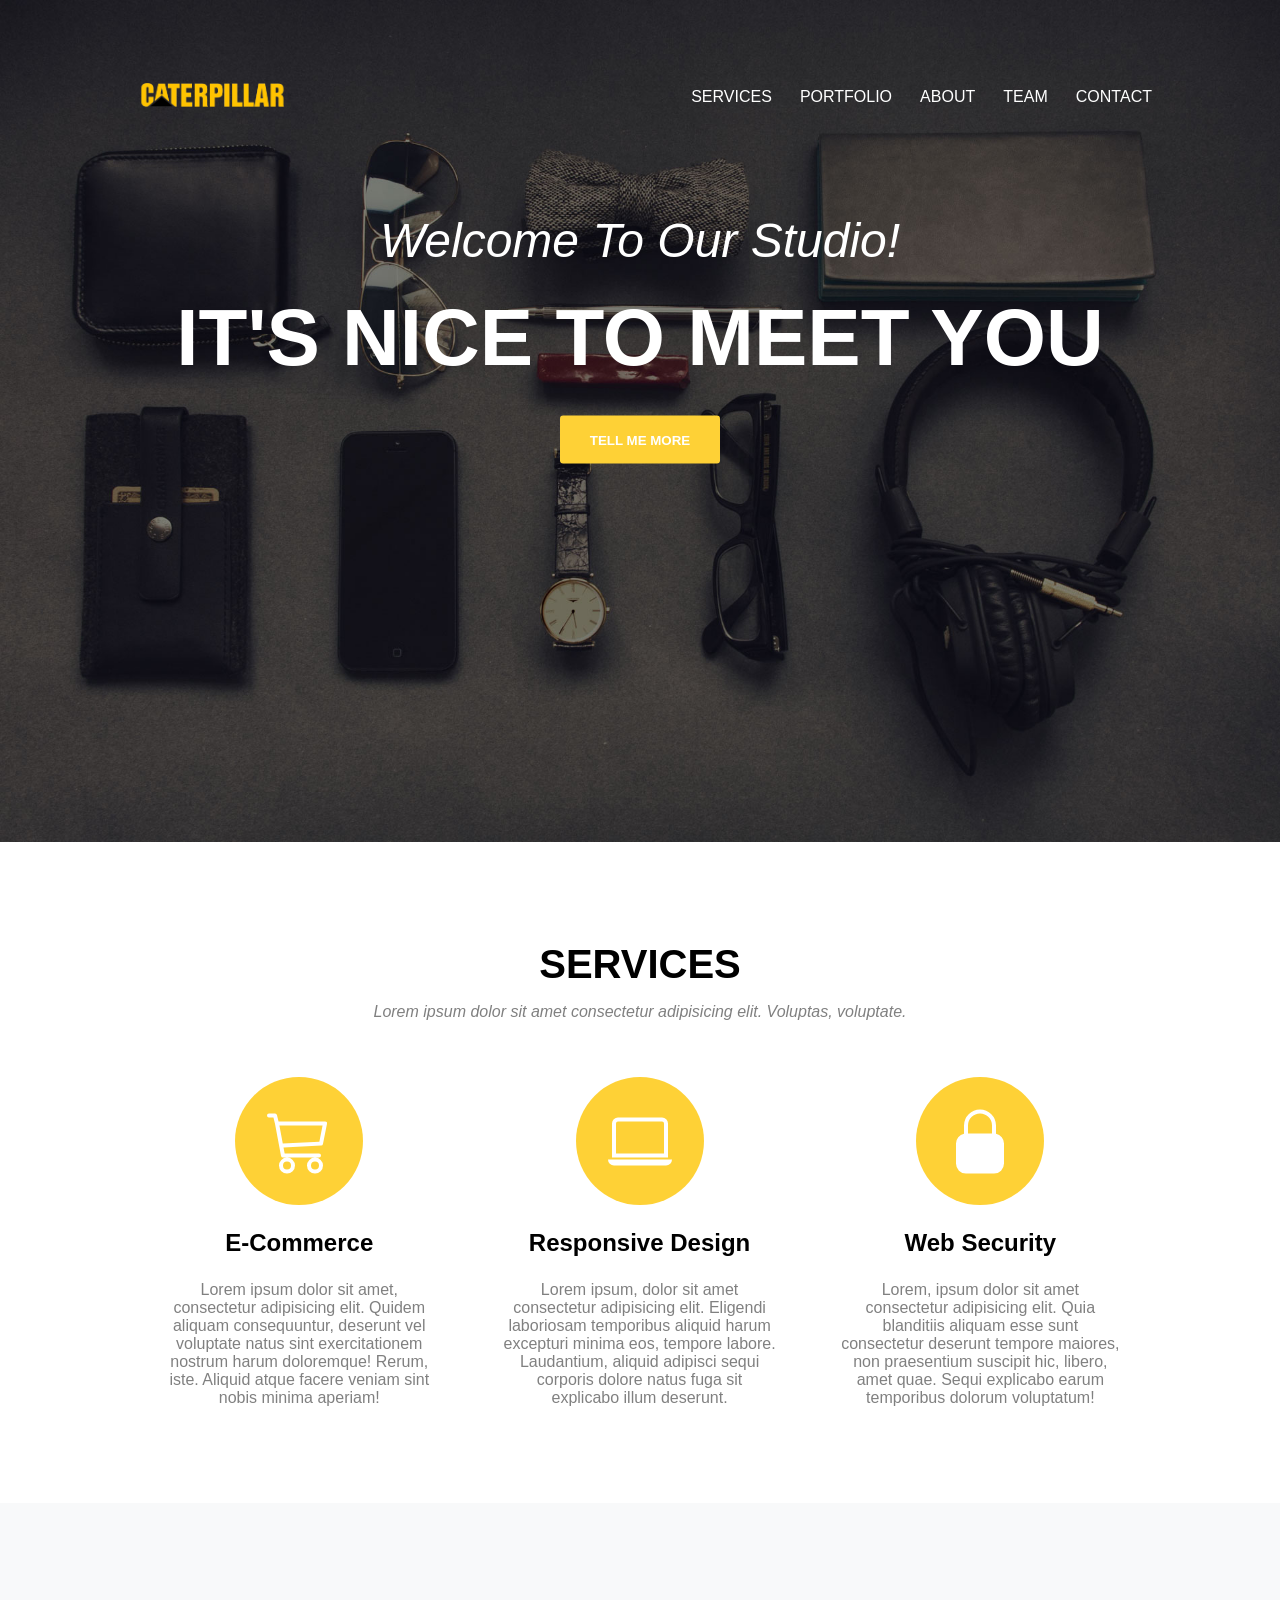
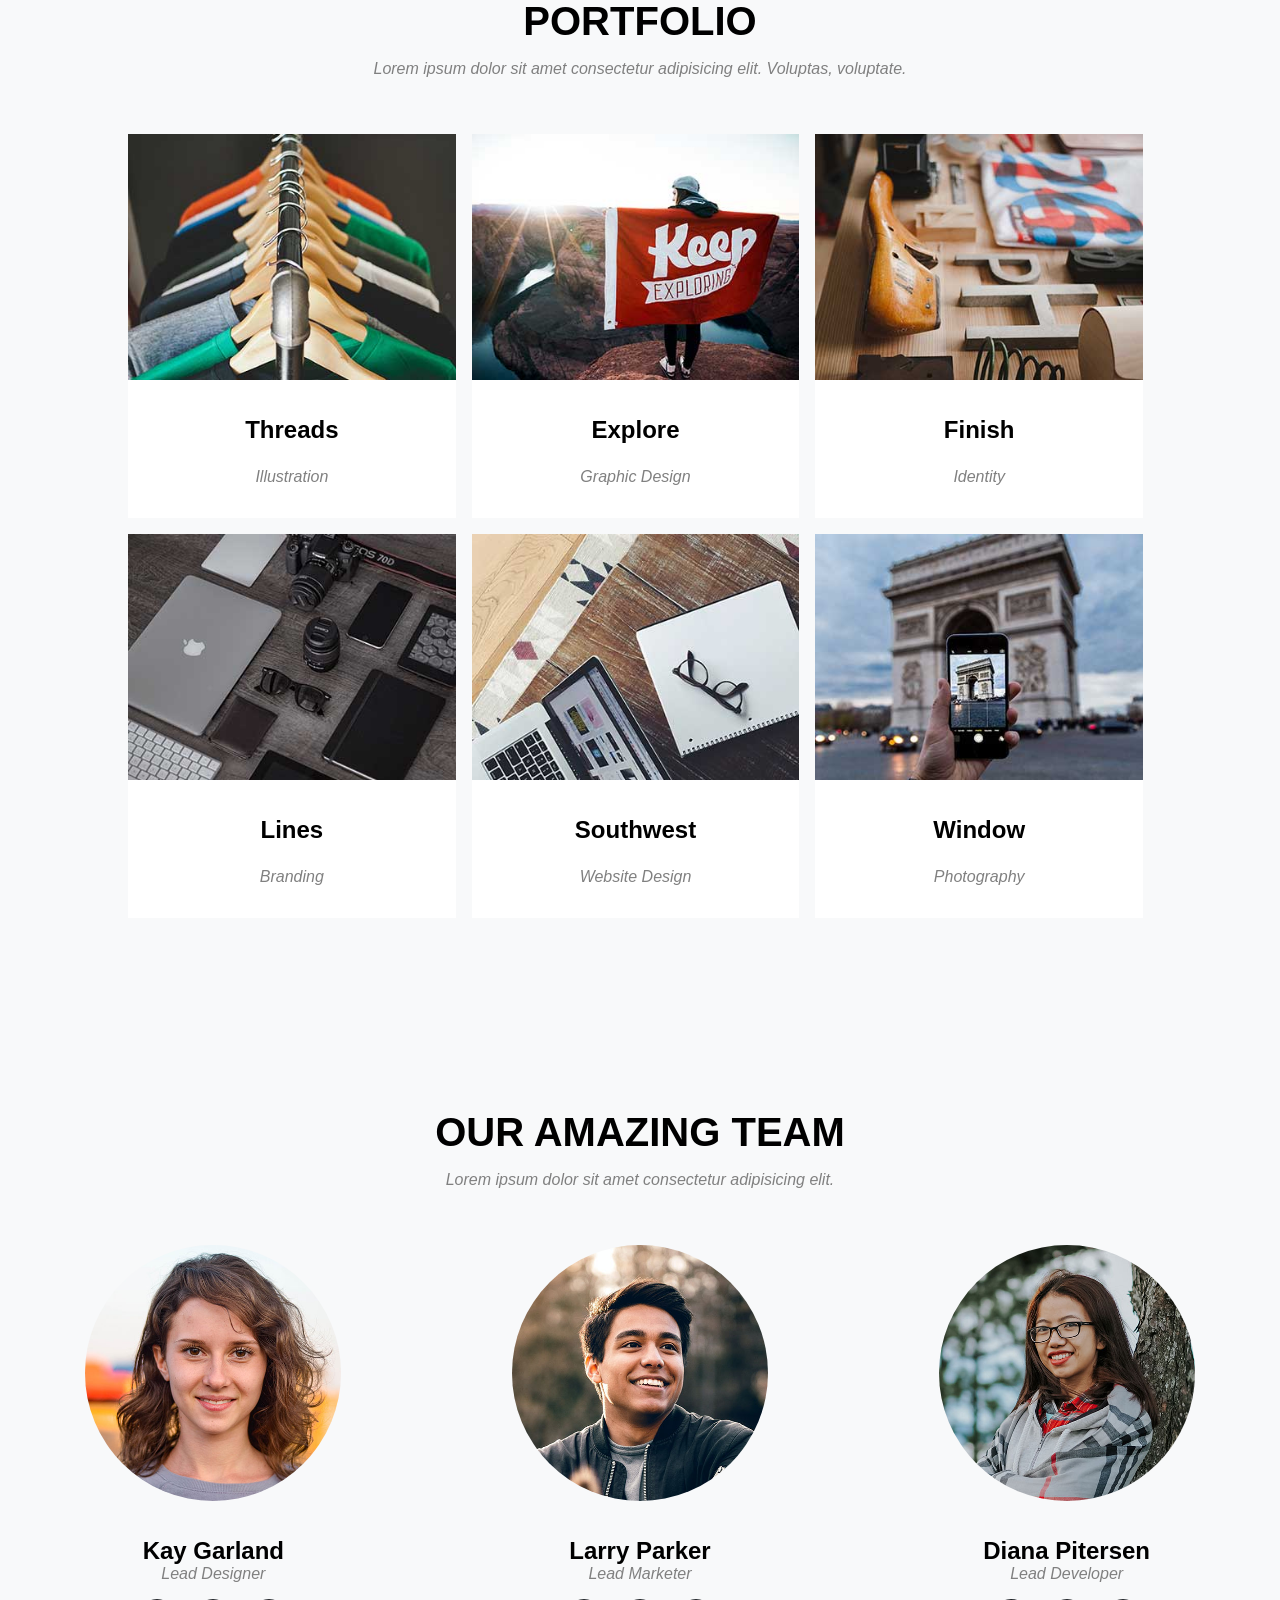
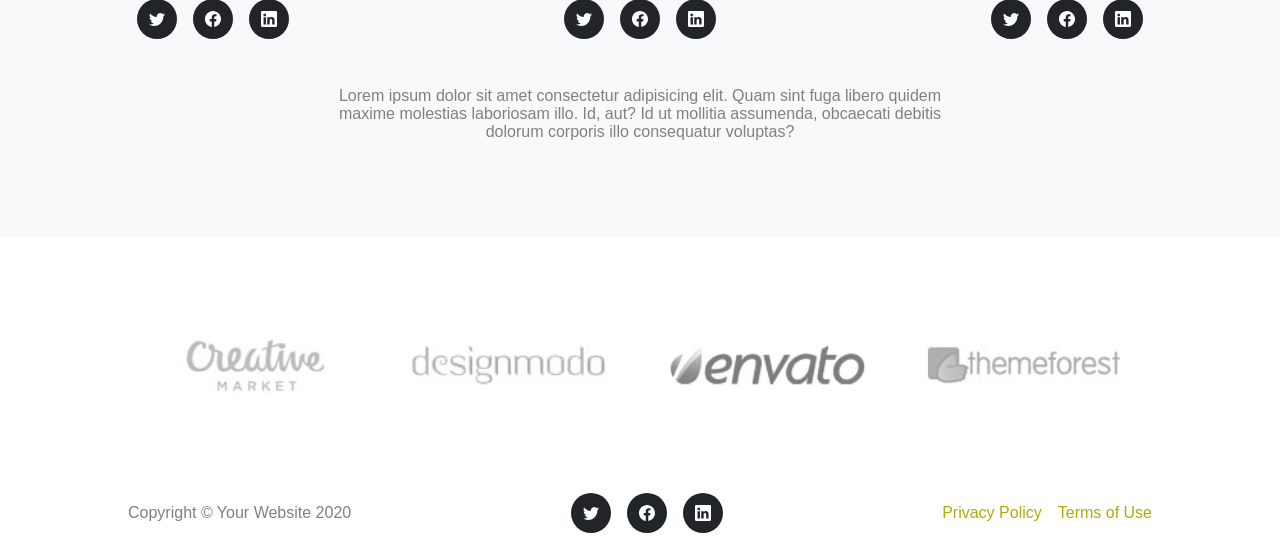
<file: index.html>
<!DOCTYPE html>
<html lang="en">

<head>
    <meta charset="UTF-8">
    <meta name="viewport" content="width=device-width, initial-scale=1.0">
    <title>Document</title>
    <link rel="stylesheet" href="style.css">
</head>

<body>

    <header>
        <div class="navbar">
            <nav>
                <div class="logo">
                    <img src="./resources/navbar-logo.png" alt="Logo">
                </div>
                <button class="menu-toggle">Menu ☰</button>
                <div class="nav-links" id="nav-links">
                    <a class="nav-link" href="#">SERVICES</a>
                    <a class="nav-link" href="#">PORTFOLIO</a>
                    <a class="nav-link" href="#">ABOUT</a>
                    <a class="nav-link" href="#">TEAM</a>
                    <a class="nav-link" href="#">CONTACT</a>
                </div>

            </nav>
        </div>
        <div class="header-image">
            <img src="./resources/header-bg.jpg" alt="Header Image">
            <div class="header-content">
                <div class="content">
                    <h2><i>Welcome To Our Studio!</i></h2>
                    <h1>IT'S NICE TO MEET YOU</h1>
                </div>
                <div class="header-btn">
                    <button>TELL ME MORE</button>
                </div>
            </div>
        </div>
    </header>
    <main>
        <div class="services">
            <div class="title">
                <h2>SERVICES</h2>
                <p><i>Lorem ipsum dolor sit amet consectetur adipisicing elit. Voluptas, voluptate.</i></p>
            </div>
            <div class="service-cards">
                <div class="card">
                    <div class="icon-bg">
                        <svg xmlns="http://www.w3.org/2000/svg" fill="currentColor" class="bi bi-cart3"
                            viewBox="0 0 16 16">
                            <path
                                d="M0 1.5A.5.5 0 0 1 .5 1H2a.5.5 0 0 1 .485.379L2.89 3H14.5a.5.5 0 0 1 .49.598l-1 5a.5.5 0 0 1-.465.401l-9.397.472L4.415 11H13a.5.5 0 0 1 0 1H4a.5.5 0 0 1-.491-.408L2.01 3.607 1.61 2H.5a.5.5 0 0 1-.5-.5M3.102 4l.84 4.479 9.144-.459L13.89 4zM5 12a2 2 0 1 0 0 4 2 2 0 0 0 0-4m7 0a2 2 0 1 0 0 4 2 2 0 0 0 0-4m-7 1a1 1 0 1 1 0 2 1 1 0 0 1 0-2m7 0a1 1 0 1 1 0 2 1 1 0 0 1 0-2" />
                        </svg>
                    </div>
                    <h3>E-Commerce</h3>
                    <p>Lorem ipsum dolor sit amet, consectetur adipisicing elit. Quidem aliquam consequuntur, deserunt
                        vel voluptate natus sint exercitationem nostrum harum doloremque! Rerum, iste. Aliquid atque
                        facere veniam sint nobis minima aperiam!</p>
                </div>
                <div class="card">
                    <div class="icon-bg">
                        <svg xmlns="http://www.w3.org/2000/svg" fill="currentColor" class="bi bi-laptop"
                            viewBox="0 0 16 16">
                            <path
                                d="M13.5 3a.5.5 0 0 1 .5.5V11H2V3.5a.5.5 0 0 1 .5-.5zm-11-1A1.5 1.5 0 0 0 1 3.5V12h14V3.5A1.5 1.5 0 0 0 13.5 2zM0 12.5h16a1.5 1.5 0 0 1-1.5 1.5h-13A1.5 1.5 0 0 1 0 12.5" />
                        </svg>
                    </div>
                    <h3>Responsive Design</h3>
                    <p>Lorem ipsum, dolor sit amet consectetur adipisicing elit. Eligendi laboriosam temporibus aliquid
                        harum excepturi minima eos, tempore labore. Laudantium, aliquid adipisci sequi corporis dolore
                        natus fuga sit explicabo illum deserunt.</p>
                </div>
                <div class="card">
                    <div class="icon-bg">
                        <svg xmlns="http://www.w3.org/2000/svg" fill="currentColor" class="bi bi-lock-fill"
                            viewBox="0 0 16 16">
                            <path fill-rule="evenodd"
                                d="M8 0a4 4 0 0 1 4 4v2.05a2.5 2.5 0 0 1 2 2.45v5a2.5 2.5 0 0 1-2.5 2.5h-7A2.5 2.5 0 0 1 2 13.5v-5a2.5 2.5 0 0 1 2-2.45V4a4 4 0 0 1 4-4m0 1a3 3 0 0 0-3 3v2h6V4a3 3 0 0 0-3-3" />
                        </svg>
                    </div>
                    <h3>Web Security</h3>
                    <p> Lorem, ipsum dolor sit amet consectetur adipisicing elit. Quia blanditiis aliquam esse sunt
                        consectetur deserunt tempore maiores, non praesentium suscipit hic, libero, amet quae. Sequi
                        explicabo earum temporibus dolorum voluptatum!</p>
                </div>
            </div>
        </div>
        <div class="porfolio">
            <div class="title">
                <h2>PORTFOLIO</h2>
                <p><i>Lorem ipsum dolor sit amet consectetur adipisicing elit. Voluptas, voluptate.</i></p>
            </div>
            <div class="portfolio-card">
                <div class="card">
                    <img class="img" src="./resources/portfolio/01-thumbnail.jpg" alt="Portfolio Image">
                    <div class="porfolio-content">
                        <h3>Threads</h3>
                        <p><i>Illustration</i></p>
                    </div>
                </div>
                <div class="card">
                    <img class="img" src="./resources/portfolio/02-thumbnail.jpg" alt="Portfolio Image">
                    <div class="porfolio-content">
                        <h3>Explore</h3>
                        <p><i>Graphic Design</i></p>
                    </div>
                </div>
                <div class="card">
                    <img class="img" src="./resources/portfolio/03-thumbnail.jpg" alt="Portfolio Image">
                    <div class="porfolio-content">
                        <h3>Finish</h3>
                        <p><i>Identity</i></p>
                    </div>
                </div>
                <div class="card">
                    <img class="img" src="./resources/portfolio/04-thumbnail.jpg" alt="Portfolio Image">
                    <div class="porfolio-content">
                        <h3>Lines</h3>
                        <p><i>Branding</i></p>
                    </div>
                </div>
                <div class="card">
                    <img class="img" src="./resources/portfolio/05-thumbnail.jpg" alt="Portfolio Image">
                    <div class="porfolio-content">
                        <h3>Southwest</h3>
                        <p><i>Website Design</i></p>
                    </div>
                </div>
                <div class="card">
                    <img class="img" src="./resources/portfolio/06-thumbnail.jpg" alt="Portfolio Image">
                    <div class="porfolio-content">
                        <h3>Window</h3>
                        <p><i>Photography</i></p>
                    </div>
                </div>

            </div>
        </div>
        <div class="team">
            <div class="title">
                <h2>OUR AMAZING TEAM</h2>
                <p><i>Lorem ipsum dolor sit amet consectetur adipisicing elit.</i></p>
            </div>
            <div class="team-card">
                <div class="card">
                    <img class="avatar" src="./resources/team/1.jpg" alt="Team Member Image">
                    <div class="team-content">
                        <h3>Kay Garland</h3>
                        <p><i>Lead Designer</i></p>
                    </div>
                    <div class="team-social">
                        <div class="icon-sc">

                            <svg xmlns="http://www.w3.org/2000/svg" width="16" height="16" fill="currentColor"
                                class="bi bi-twitter" viewBox="0 0 16 16">
                                <path
                                    d="M5.026 15c6.038 0 9.341-5.003 9.341-9.334q.002-.211-.006-.422A6.7 6.7 0 0 0 16 3.542a6.7 6.7 0 0 1-1.889.518 3.3 3.3 0 0 0 1.447-1.817 6.5 6.5 0 0 1-2.087.793A3.286 3.286 0 0 0 7.875 6.03a9.32 9.32 0 0 1-6.767-3.429 3.29 3.29 0 0 0 1.018 4.382A3.3 3.3 0 0 1 .64 6.575v.045a3.29 3.29 0 0 0 2.632 3.218 3.2 3.2 0 0 1-.865.115 3 3 0 0 1-.614-.057 3.28 3.28 0 0 0 3.067 2.277A6.6 6.6 0 0 1 .78 13.58a6 6 0 0 1-.78-.045A9.34 9.34 0 0 0 5.026 15" />
                            </svg>
                        </div>
                        <div class="icon-sc">
                            <svg xmlns="http://www.w3.org/2000/svg" fill="currentColor" class="bi bi-facebook"
                                viewBox="0 0 16 16">
                                <path
                                    d="M16 8.049c0-4.446-3.582-8.05-8-8.05C3.58 0-.002 3.603-.002 8.05c0 4.017 2.926 7.347 6.75 7.951v-5.625h-2.03V8.05H6.75V6.275c0-2.017 1.195-3.131 3.022-3.131.876 0 1.791.157 1.791.157v1.98h-1.009c-.993 0-1.303.621-1.303 1.258v1.51h2.218l-.354 2.326H9.25V16c3.824-.604 6.75-3.934 6.75-7.951" />
                            </svg>
                        </div>
                        <div class="icon-sc">
                            <svg xmlns="http://www.w3.org/2000/svg" width="16" height="16" fill="currentColor"
                                class="bi bi-linkedin" viewBox="0 0 16 16">
                                <path
                                    d="M0 1.146C0 .513.526 0 1.175 0h13.65C15.474 0 16 .513 16 1.146v13.708c0 .633-.526 1.146-1.175 1.146H1.175C.526 16 0 15.487 0 14.854zm4.943 12.248V6.169H2.542v7.225zm-1.2-8.212c.837 0 1.358-.554 1.358-1.248-.015-.709-.52-1.248-1.342-1.248S2.4 3.226 2.4 3.934c0 .694.521 1.248 1.327 1.248zm4.908 8.212V9.359c0-.216.016-.432.08-.586.173-.431.568-.878 1.232-.878.869 0 1.216.662 1.216 1.634v3.865h2.401V9.25c0-2.22-1.184-3.252-2.764-3.252-1.274 0-1.845.7-2.165 1.193v.025h-.016l.016-.025V6.169h-2.4c.03.678 0 7.225 0 7.225z" />
                            </svg>
                        </div>
                    </div>
                </div>
                <div class="card">
                    <img class="avatar" src="./resources/team/2.jpg" alt="Team Member Image">
                    <div class="team-content">
                        <h3>Larry Parker</h3>
                        <p><i>Lead Marketer</i></p>
                    </div>
                    <div class="team-social">
                        <div class="icon-sc">

                            <svg xmlns="http://www.w3.org/2000/svg" width="16" height="16" fill="currentColor"
                                class="bi bi-twitter" viewBox="0 0 16 16">
                                <path
                                    d="M5.026 15c6.038 0 9.341-5.003 9.341-9.334q.002-.211-.006-.422A6.7 6.7 0 0 0 16 3.542a6.7 6.7 0 0 1-1.889.518 3.3 3.3 0 0 0 1.447-1.817 6.5 6.5 0 0 1-2.087.793A3.286 3.286 0 0 0 7.875 6.03a9.32 9.32 0 0 1-6.767-3.429 3.29 3.29 0 0 0 1.018 4.382A3.3 3.3 0 0 1 .64 6.575v.045a3.29 3.29 0 0 0 2.632 3.218 3.2 3.2 0 0 1-.865.115 3 3 0 0 1-.614-.057 3.28 3.28 0 0 0 3.067 2.277A6.6 6.6 0 0 1 .78 13.58a6 6 0 0 1-.78-.045A9.34 9.34 0 0 0 5.026 15" />
                            </svg>
                        </div>
                        <div class="icon-sc">
                            <svg xmlns="http://www.w3.org/2000/svg" fill="currentColor" class="bi bi-facebook"
                                viewBox="0 0 16 16">
                                <path
                                    d="M16 8.049c0-4.446-3.582-8.05-8-8.05C3.58 0-.002 3.603-.002 8.05c0 4.017 2.926 7.347 6.75 7.951v-5.625h-2.03V8.05H6.75V6.275c0-2.017 1.195-3.131 3.022-3.131.876 0 1.791.157 1.791.157v1.98h-1.009c-.993 0-1.303.621-1.303 1.258v1.51h2.218l-.354 2.326H9.25V16c3.824-.604 6.75-3.934 6.75-7.951" />
                            </svg>
                        </div>
                        <div class="icon-sc">
                            <svg xmlns="http://www.w3.org/2000/svg" width="16" height="16" fill="currentColor"
                                class="bi bi-linkedin" viewBox="0 0 16 16">
                                <path
                                    d="M0 1.146C0 .513.526 0 1.175 0h13.65C15.474 0 16 .513 16 1.146v13.708c0 .633-.526 1.146-1.175 1.146H1.175C.526 16 0 15.487 0 14.854zm4.943 12.248V6.169H2.542v7.225zm-1.2-8.212c.837 0 1.358-.554 1.358-1.248-.015-.709-.52-1.248-1.342-1.248S2.4 3.226 2.4 3.934c0 .694.521 1.248 1.327 1.248zm4.908 8.212V9.359c0-.216.016-.432.08-.586.173-.431.568-.878 1.232-.878.869 0 1.216.662 1.216 1.634v3.865h2.401V9.25c0-2.22-1.184-3.252-2.764-3.252-1.274 0-1.845.7-2.165 1.193v.025h-.016l.016-.025V6.169h-2.4c.03.678 0 7.225 0 7.225z" />
                            </svg>
                        </div>
                    </div>
                </div>
                <div class="card">
                    <img class="avatar" src="./resources/team/3.jpg" alt="Team Member Image">
                    <div class="team-content">
                        <h3>Diana Pitersen</h3>
                        <p><i>Lead Developer</i></p>
                    </div>
                    <div class="team-social">
                        <div class="icon-sc">

                            <svg xmlns="http://www.w3.org/2000/svg" width="16" height="16" fill="currentColor"
                                class="bi bi-twitter" viewBox="0 0 16 16">
                                <path
                                    d="M5.026 15c6.038 0 9.341-5.003 9.341-9.334q.002-.211-.006-.422A6.7 6.7 0 0 0 16 3.542a6.7 6.7 0 0 1-1.889.518 3.3 3.3 0 0 0 1.447-1.817 6.5 6.5 0 0 1-2.087.793A3.286 3.286 0 0 0 7.875 6.03a9.32 9.32 0 0 1-6.767-3.429 3.29 3.29 0 0 0 1.018 4.382A3.3 3.3 0 0 1 .64 6.575v.045a3.29 3.29 0 0 0 2.632 3.218 3.2 3.2 0 0 1-.865.115 3 3 0 0 1-.614-.057 3.28 3.28 0 0 0 3.067 2.277A6.6 6.6 0 0 1 .78 13.58a6 6 0 0 1-.78-.045A9.34 9.34 0 0 0 5.026 15" />
                            </svg>
                        </div>
                        <div class="icon-sc">
                            <svg xmlns="http://www.w3.org/2000/svg" fill="currentColor" class="bi bi-facebook"
                                viewBox="0 0 16 16">
                                <path
                                    d="M16 8.049c0-4.446-3.582-8.05-8-8.05C3.58 0-.002 3.603-.002 8.05c0 4.017 2.926 7.347 6.75 7.951v-5.625h-2.03V8.05H6.75V6.275c0-2.017 1.195-3.131 3.022-3.131.876 0 1.791.157 1.791.157v1.98h-1.009c-.993 0-1.303.621-1.303 1.258v1.51h2.218l-.354 2.326H9.25V16c3.824-.604 6.75-3.934 6.75-7.951" />
                            </svg>
                        </div>
                        <div class="icon-sc">
                            <svg xmlns="http://www.w3.org/2000/svg" width="16" height="16" fill="currentColor"
                                class="bi bi-linkedin" viewBox="0 0 16 16">
                                <path
                                    d="M0 1.146C0 .513.526 0 1.175 0h13.65C15.474 0 16 .513 16 1.146v13.708c0 .633-.526 1.146-1.175 1.146H1.175C.526 16 0 15.487 0 14.854zm4.943 12.248V6.169H2.542v7.225zm-1.2-8.212c.837 0 1.358-.554 1.358-1.248-.015-.709-.52-1.248-1.342-1.248S2.4 3.226 2.4 3.934c0 .694.521 1.248 1.327 1.248zm4.908 8.212V9.359c0-.216.016-.432.08-.586.173-.431.568-.878 1.232-.878.869 0 1.216.662 1.216 1.634v3.865h2.401V9.25c0-2.22-1.184-3.252-2.764-3.252-1.274 0-1.845.7-2.165 1.193v.025h-.016l.016-.025V6.169h-2.4c.03.678 0 7.225 0 7.225z" />
                            </svg>
                        </div>
                    </div>
                </div>
            </div>
            <div class="team-description">
                <p>Lorem ipsum dolor sit amet consectetur adipisicing elit. Quam sint fuga libero quidem maxime
                    molestias laboriosam illo. Id, aut? Id ut mollitia assumenda, obcaecati debitis dolorum corporis
                    illo consequatur voluptas?</p>
            </div>
        </div>
        </div>
    </main>
    <footer>
        <div class="logos">
            <img class="logo" src="./resources/logos/creative-market.jpg" alt="Footer Logo">
            <img class="logo" src="./resources/logos/designmodo.jpg" alt="Footer Logo">
            <img class="logo" src="./resources/logos/envato.jpg" alt="Footer Logo">
            <img class="logo" src="./resources/logos/themeforest.jpg" alt="Footer Logo">
        </div>
        <div class="policy">
            <p>Copyright &copy; Your Website 2020</p>
            <div class="team-social">
                <div class="icon-sc">

                    <svg xmlns="http://www.w3.org/2000/svg" width="16" height="16" fill="currentColor"
                        class="bi bi-twitter" viewBox="0 0 16 16">
                        <path
                            d="M5.026 15c6.038 0 9.341-5.003 9.341-9.334q.002-.211-.006-.422A6.7 6.7 0 0 0 16 3.542a6.7 6.7 0 0 1-1.889.518 3.3 3.3 0 0 0 1.447-1.817 6.5 6.5 0 0 1-2.087.793A3.286 3.286 0 0 0 7.875 6.03a9.32 9.32 0 0 1-6.767-3.429 3.29 3.29 0 0 0 1.018 4.382A3.3 3.3 0 0 1 .64 6.575v.045a3.29 3.29 0 0 0 2.632 3.218 3.2 3.2 0 0 1-.865.115 3 3 0 0 1-.614-.057 3.28 3.28 0 0 0 3.067 2.277A6.6 6.6 0 0 1 .78 13.58a6 6 0 0 1-.78-.045A9.34 9.34 0 0 0 5.026 15" />
                    </svg>
                </div>
                <div class="icon-sc">
                    <svg xmlns="http://www.w3.org/2000/svg" fill="currentColor" class="bi bi-facebook"
                        viewBox="0 0 16 16">
                        <path
                            d="M16 8.049c0-4.446-3.582-8.05-8-8.05C3.58 0-.002 3.603-.002 8.05c0 4.017 2.926 7.347 6.75 7.951v-5.625h-2.03V8.05H6.75V6.275c0-2.017 1.195-3.131 3.022-3.131.876 0 1.791.157 1.791.157v1.98h-1.009c-.993 0-1.303.621-1.303 1.258v1.51h2.218l-.354 2.326H9.25V16c3.824-.604 6.75-3.934 6.75-7.951" />
                    </svg>
                </div>
                <div class="icon-sc">
                    <svg xmlns="http://www.w3.org/2000/svg" width="16" height="16" fill="currentColor"
                        class="bi bi-linkedin" viewBox="0 0 16 16">
                        <path
                            d="M0 1.146C0 .513.526 0 1.175 0h13.65C15.474 0 16 .513 16 1.146v13.708c0 .633-.526 1.146-1.175 1.146H1.175C.526 16 0 15.487 0 14.854zm4.943 12.248V6.169H2.542v7.225zm-1.2-8.212c.837 0 1.358-.554 1.358-1.248-.015-.709-.52-1.248-1.342-1.248S2.4 3.226 2.4 3.934c0 .694.521 1.248 1.327 1.248zm4.908 8.212V9.359c0-.216.016-.432.08-.586.173-.431.568-.878 1.232-.878.869 0 1.216.662 1.216 1.634v3.865h2.401V9.25c0-2.22-1.184-3.252-2.764-3.252-1.274 0-1.845.7-2.165 1.193v.025h-.016l.016-.025V6.169h-2.4c.03.678 0 7.225 0 7.225z" />
                    </svg>
                </div>
            </div>
            <div class="link">
                <a href="#">Privacy Policy</a>
                <a href="#">Terms of Use</a>
            </div>
        </div>
    </footer>

    <script src="script.js"></script>

</body>

</html>
</file>
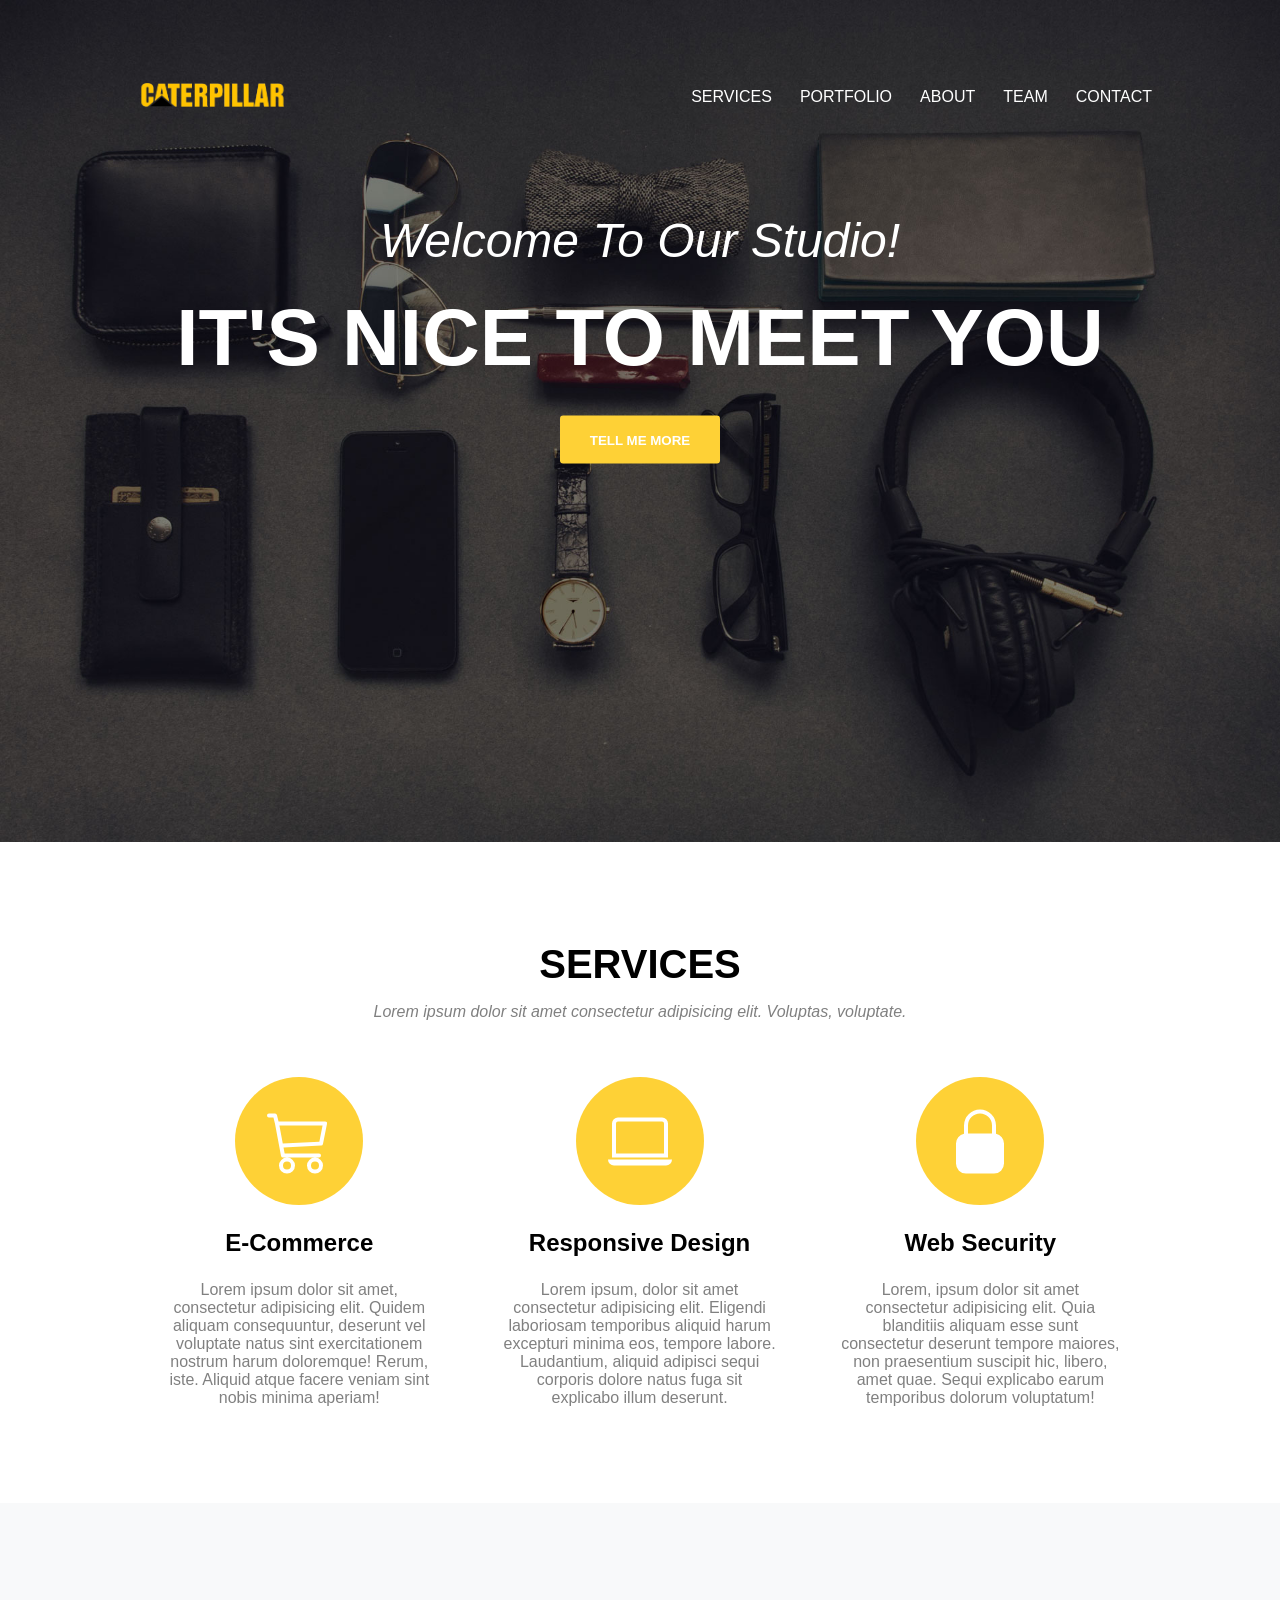
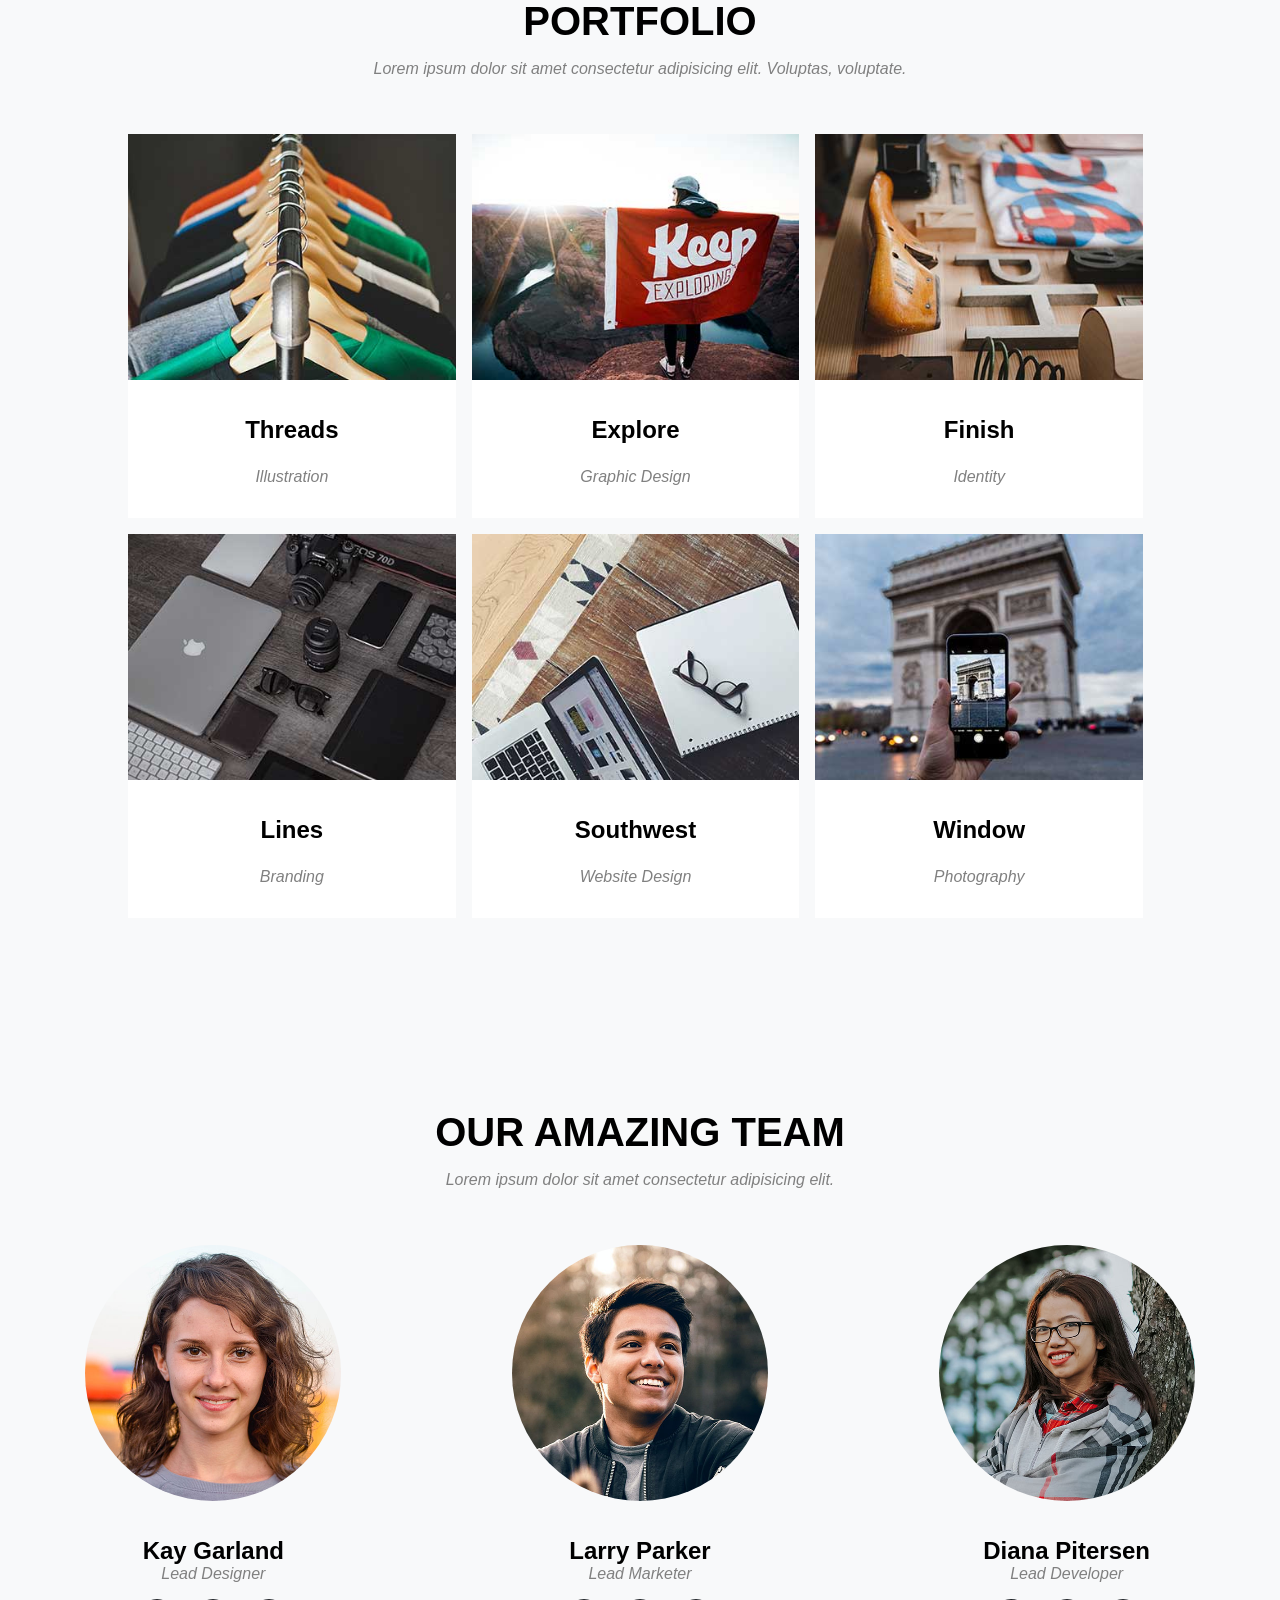
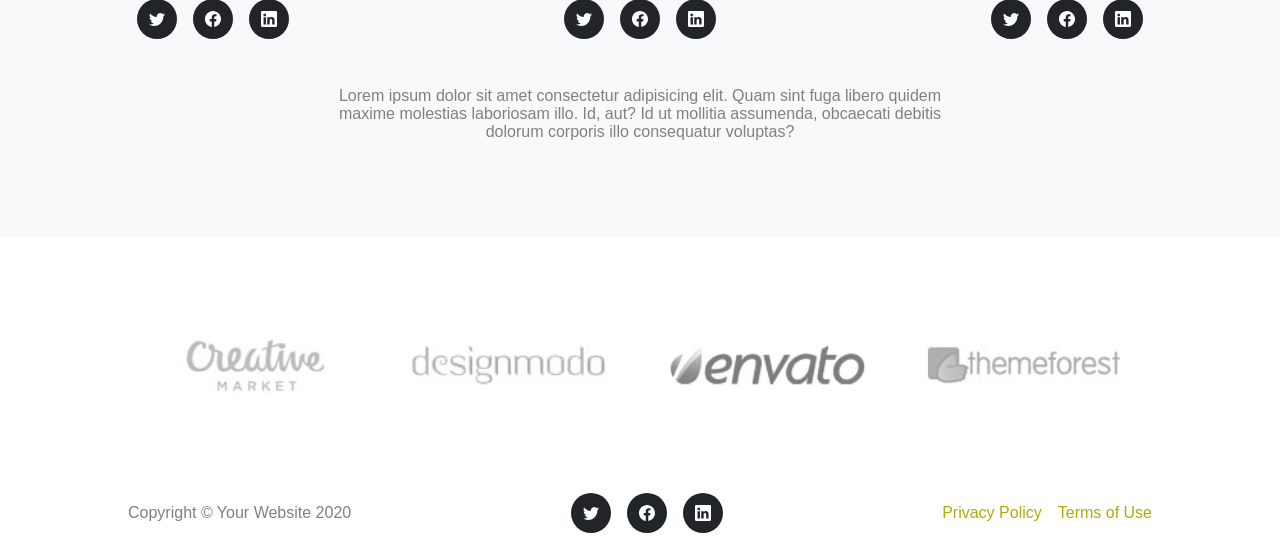
<file: code/index.html>
<!DOCTYPE html>
<html lang="en">

<head>
    <meta charset="UTF-8">
    <meta name="viewport" content="width=device-width, initial-scale=1.0">
    <title>Document</title>
    <link rel="stylesheet" href="style.css">
</head>

<body>

    <header>
        <div class="navbar">
            <nav>
                <div class="logo">
                    <img src="../resources/navbar-logo.png" alt="Logo">
                </div>
                <button class="menu-toggle">Menu ☰</button>
                <div class="nav-links" id="nav-links">
                    <a class="nav-link" href="#">SERVICES</a>
                    <a class="nav-link" href="#">PORTFOLIO</a>
                    <a class="nav-link" href="#">ABOUT</a>
                    <a class="nav-link" href="#">TEAM</a>
                    <a class="nav-link" href="#">CONTACT</a>
                </div>

            </nav>
        </div>
        <div class="header-image">
            <img src="../resources/header-bg.jpg" alt="Header Image">
            <div class="header-content">
                <div class="content">
                    <h2><i>Welcome To Our Studio!</i></h2>
                    <h1>IT'S NICE TO MEET YOU</h1>
                </div>
                <div class="header-btn">
                    <button>TELL ME MORE</button>
                </div>
            </div>
        </div>
    </header>
    <main>
        <div class="services">
            <div class="title">
                <h2>SERVICES</h2>
                <p><i>Lorem ipsum dolor sit amet consectetur adipisicing elit. Voluptas, voluptate.</i></p>
            </div>
            <div class="service-cards">
                <div class="card">
                    <div class="icon-bg">
                        <svg xmlns="http://www.w3.org/2000/svg" fill="currentColor" class="bi bi-cart3"
                            viewBox="0 0 16 16">
                            <path
                                d="M0 1.5A.5.5 0 0 1 .5 1H2a.5.5 0 0 1 .485.379L2.89 3H14.5a.5.5 0 0 1 .49.598l-1 5a.5.5 0 0 1-.465.401l-9.397.472L4.415 11H13a.5.5 0 0 1 0 1H4a.5.5 0 0 1-.491-.408L2.01 3.607 1.61 2H.5a.5.5 0 0 1-.5-.5M3.102 4l.84 4.479 9.144-.459L13.89 4zM5 12a2 2 0 1 0 0 4 2 2 0 0 0 0-4m7 0a2 2 0 1 0 0 4 2 2 0 0 0 0-4m-7 1a1 1 0 1 1 0 2 1 1 0 0 1 0-2m7 0a1 1 0 1 1 0 2 1 1 0 0 1 0-2" />
                        </svg>
                    </div>
                    <h3>E-Commerce</h3>
                    <p>Lorem ipsum dolor sit amet, consectetur adipisicing elit. Quidem aliquam consequuntur, deserunt
                        vel voluptate natus sint exercitationem nostrum harum doloremque! Rerum, iste. Aliquid atque
                        facere veniam sint nobis minima aperiam!</p>
                </div>
                <div class="card">
                    <div class="icon-bg">
                        <svg xmlns="http://www.w3.org/2000/svg" fill="currentColor" class="bi bi-laptop"
                            viewBox="0 0 16 16">
                            <path
                                d="M13.5 3a.5.5 0 0 1 .5.5V11H2V3.5a.5.5 0 0 1 .5-.5zm-11-1A1.5 1.5 0 0 0 1 3.5V12h14V3.5A1.5 1.5 0 0 0 13.5 2zM0 12.5h16a1.5 1.5 0 0 1-1.5 1.5h-13A1.5 1.5 0 0 1 0 12.5" />
                        </svg>
                    </div>
                    <h3>Responsive Design</h3>
                    <p>Lorem ipsum, dolor sit amet consectetur adipisicing elit. Eligendi laboriosam temporibus aliquid
                        harum excepturi minima eos, tempore labore. Laudantium, aliquid adipisci sequi corporis dolore
                        natus fuga sit explicabo illum deserunt.</p>
                </div>
                <div class="card">
                    <div class="icon-bg">
                        <svg xmlns="http://www.w3.org/2000/svg" fill="currentColor" class="bi bi-lock-fill"
                            viewBox="0 0 16 16">
                            <path fill-rule="evenodd"
                                d="M8 0a4 4 0 0 1 4 4v2.05a2.5 2.5 0 0 1 2 2.45v5a2.5 2.5 0 0 1-2.5 2.5h-7A2.5 2.5 0 0 1 2 13.5v-5a2.5 2.5 0 0 1 2-2.45V4a4 4 0 0 1 4-4m0 1a3 3 0 0 0-3 3v2h6V4a3 3 0 0 0-3-3" />
                        </svg>
                    </div>
                    <h3>Web Security</h3>
                    <p> Lorem, ipsum dolor sit amet consectetur adipisicing elit. Quia blanditiis aliquam esse sunt
                        consectetur deserunt tempore maiores, non praesentium suscipit hic, libero, amet quae. Sequi
                        explicabo earum temporibus dolorum voluptatum!</p>
                </div>
            </div>
        </div>
        <div class="porfolio">
            <div class="title">
                <h2>PORTFOLIO</h2>
                <p><i>Lorem ipsum dolor sit amet consectetur adipisicing elit. Voluptas, voluptate.</i></p>
            </div>
            <div class="portfolio-card">
                <div class="card">
                    <img class="img" src="../resources/portfolio/01-thumbnail.jpg" alt="Portfolio Image">
                    <div class="porfolio-content">
                        <h3>Threads</h3>
                        <p><i>Illustration</i></p>
                    </div>
                </div>
                <div class="card">
                    <img class="img" src="../resources/portfolio/02-thumbnail.jpg" alt="Portfolio Image">
                    <div class="porfolio-content">
                        <h3>Explore</h3>
                        <p><i>Graphic Design</i></p>
                    </div>
                </div>
                <div class="card">
                    <img class="img" src="../resources/portfolio/03-thumbnail.jpg" alt="Portfolio Image">
                    <div class="porfolio-content">
                        <h3>Finish</h3>
                        <p><i>Identity</i></p>
                    </div>
                </div>
                <div class="card">
                    <img class="img" src="../resources/portfolio/04-thumbnail.jpg" alt="Portfolio Image">
                    <div class="porfolio-content">
                        <h3>Lines</h3>
                        <p><i>Branding</i></p>
                    </div>
                </div>
                <div class="card">
                    <img class="img" src="../resources/portfolio/05-thumbnail.jpg" alt="Portfolio Image">
                    <div class="porfolio-content">
                        <h3>Southwest</h3>
                        <p><i>Website Design</i></p>
                    </div>
                </div>
                <div class="card">
                    <img class="img" src="../resources/portfolio/06-thumbnail.jpg" alt="Portfolio Image">
                    <div class="porfolio-content">
                        <h3>Window</h3>
                        <p><i>Photography</i></p>
                    </div>
                </div>

            </div>
        </div>
        <div class="team">
            <div class="title">
                <h2>OUR AMAZING TEAM</h2>
                <p><i>Lorem ipsum dolor sit amet consectetur adipisicing elit.</i></p>
            </div>
            <div class="team-card">
                <div class="card">
                    <img class="avatar" src="../resources/team/1.jpg" alt="Team Member Image">
                    <div class="team-content">
                        <h3>Kay Garland</h3>
                        <p><i>Lead Designer</i></p>
                    </div>
                    <div class="team-social">
                        <div class="icon-sc">

                            <svg xmlns="http://www.w3.org/2000/svg" width="16" height="16" fill="currentColor"
                                class="bi bi-twitter" viewBox="0 0 16 16">
                                <path
                                    d="M5.026 15c6.038 0 9.341-5.003 9.341-9.334q.002-.211-.006-.422A6.7 6.7 0 0 0 16 3.542a6.7 6.7 0 0 1-1.889.518 3.3 3.3 0 0 0 1.447-1.817 6.5 6.5 0 0 1-2.087.793A3.286 3.286 0 0 0 7.875 6.03a9.32 9.32 0 0 1-6.767-3.429 3.29 3.29 0 0 0 1.018 4.382A3.3 3.3 0 0 1 .64 6.575v.045a3.29 3.29 0 0 0 2.632 3.218 3.2 3.2 0 0 1-.865.115 3 3 0 0 1-.614-.057 3.28 3.28 0 0 0 3.067 2.277A6.6 6.6 0 0 1 .78 13.58a6 6 0 0 1-.78-.045A9.34 9.34 0 0 0 5.026 15" />
                            </svg>
                        </div>
                        <div class="icon-sc">
                            <svg xmlns="http://www.w3.org/2000/svg" fill="currentColor" class="bi bi-facebook"
                                viewBox="0 0 16 16">
                                <path
                                    d="M16 8.049c0-4.446-3.582-8.05-8-8.05C3.58 0-.002 3.603-.002 8.05c0 4.017 2.926 7.347 6.75 7.951v-5.625h-2.03V8.05H6.75V6.275c0-2.017 1.195-3.131 3.022-3.131.876 0 1.791.157 1.791.157v1.98h-1.009c-.993 0-1.303.621-1.303 1.258v1.51h2.218l-.354 2.326H9.25V16c3.824-.604 6.75-3.934 6.75-7.951" />
                            </svg>
                        </div>
                        <div class="icon-sc">
                            <svg xmlns="http://www.w3.org/2000/svg" width="16" height="16" fill="currentColor"
                                class="bi bi-linkedin" viewBox="0 0 16 16">
                                <path
                                    d="M0 1.146C0 .513.526 0 1.175 0h13.65C15.474 0 16 .513 16 1.146v13.708c0 .633-.526 1.146-1.175 1.146H1.175C.526 16 0 15.487 0 14.854zm4.943 12.248V6.169H2.542v7.225zm-1.2-8.212c.837 0 1.358-.554 1.358-1.248-.015-.709-.52-1.248-1.342-1.248S2.4 3.226 2.4 3.934c0 .694.521 1.248 1.327 1.248zm4.908 8.212V9.359c0-.216.016-.432.08-.586.173-.431.568-.878 1.232-.878.869 0 1.216.662 1.216 1.634v3.865h2.401V9.25c0-2.22-1.184-3.252-2.764-3.252-1.274 0-1.845.7-2.165 1.193v.025h-.016l.016-.025V6.169h-2.4c.03.678 0 7.225 0 7.225z" />
                            </svg>
                        </div>
                    </div>
                </div>
                <div class="card">
                    <img class="avatar" src="../resources/team/2.jpg" alt="Team Member Image">
                    <div class="team-content">
                        <h3>Larry Parker</h3>
                        <p><i>Lead Marketer</i></p>
                    </div>
                    <div class="team-social">
                        <div class="icon-sc">

                            <svg xmlns="http://www.w3.org/2000/svg" width="16" height="16" fill="currentColor"
                                class="bi bi-twitter" viewBox="0 0 16 16">
                                <path
                                    d="M5.026 15c6.038 0 9.341-5.003 9.341-9.334q.002-.211-.006-.422A6.7 6.7 0 0 0 16 3.542a6.7 6.7 0 0 1-1.889.518 3.3 3.3 0 0 0 1.447-1.817 6.5 6.5 0 0 1-2.087.793A3.286 3.286 0 0 0 7.875 6.03a9.32 9.32 0 0 1-6.767-3.429 3.29 3.29 0 0 0 1.018 4.382A3.3 3.3 0 0 1 .64 6.575v.045a3.29 3.29 0 0 0 2.632 3.218 3.2 3.2 0 0 1-.865.115 3 3 0 0 1-.614-.057 3.28 3.28 0 0 0 3.067 2.277A6.6 6.6 0 0 1 .78 13.58a6 6 0 0 1-.78-.045A9.34 9.34 0 0 0 5.026 15" />
                            </svg>
                        </div>
                        <div class="icon-sc">
                            <svg xmlns="http://www.w3.org/2000/svg" fill="currentColor" class="bi bi-facebook"
                                viewBox="0 0 16 16">
                                <path
                                    d="M16 8.049c0-4.446-3.582-8.05-8-8.05C3.58 0-.002 3.603-.002 8.05c0 4.017 2.926 7.347 6.75 7.951v-5.625h-2.03V8.05H6.75V6.275c0-2.017 1.195-3.131 3.022-3.131.876 0 1.791.157 1.791.157v1.98h-1.009c-.993 0-1.303.621-1.303 1.258v1.51h2.218l-.354 2.326H9.25V16c3.824-.604 6.75-3.934 6.75-7.951" />
                            </svg>
                        </div>
                        <div class="icon-sc">
                            <svg xmlns="http://www.w3.org/2000/svg" width="16" height="16" fill="currentColor"
                                class="bi bi-linkedin" viewBox="0 0 16 16">
                                <path
                                    d="M0 1.146C0 .513.526 0 1.175 0h13.65C15.474 0 16 .513 16 1.146v13.708c0 .633-.526 1.146-1.175 1.146H1.175C.526 16 0 15.487 0 14.854zm4.943 12.248V6.169H2.542v7.225zm-1.2-8.212c.837 0 1.358-.554 1.358-1.248-.015-.709-.52-1.248-1.342-1.248S2.4 3.226 2.4 3.934c0 .694.521 1.248 1.327 1.248zm4.908 8.212V9.359c0-.216.016-.432.08-.586.173-.431.568-.878 1.232-.878.869 0 1.216.662 1.216 1.634v3.865h2.401V9.25c0-2.22-1.184-3.252-2.764-3.252-1.274 0-1.845.7-2.165 1.193v.025h-.016l.016-.025V6.169h-2.4c.03.678 0 7.225 0 7.225z" />
                            </svg>
                        </div>
                    </div>
                </div>
                <div class="card">
                    <img class="avatar" src="../resources/team/3.jpg" alt="Team Member Image">
                    <div class="team-content">
                        <h3>Diana Pitersen</h3>
                        <p><i>Lead Developer</i></p>
                    </div>
                    <div class="team-social">
                        <div class="icon-sc">

                            <svg xmlns="http://www.w3.org/2000/svg" width="16" height="16" fill="currentColor"
                                class="bi bi-twitter" viewBox="0 0 16 16">
                                <path
                                    d="M5.026 15c6.038 0 9.341-5.003 9.341-9.334q.002-.211-.006-.422A6.7 6.7 0 0 0 16 3.542a6.7 6.7 0 0 1-1.889.518 3.3 3.3 0 0 0 1.447-1.817 6.5 6.5 0 0 1-2.087.793A3.286 3.286 0 0 0 7.875 6.03a9.32 9.32 0 0 1-6.767-3.429 3.29 3.29 0 0 0 1.018 4.382A3.3 3.3 0 0 1 .64 6.575v.045a3.29 3.29 0 0 0 2.632 3.218 3.2 3.2 0 0 1-.865.115 3 3 0 0 1-.614-.057 3.28 3.28 0 0 0 3.067 2.277A6.6 6.6 0 0 1 .78 13.58a6 6 0 0 1-.78-.045A9.34 9.34 0 0 0 5.026 15" />
                            </svg>
                        </div>
                        <div class="icon-sc">
                            <svg xmlns="http://www.w3.org/2000/svg" fill="currentColor" class="bi bi-facebook"
                                viewBox="0 0 16 16">
                                <path
                                    d="M16 8.049c0-4.446-3.582-8.05-8-8.05C3.58 0-.002 3.603-.002 8.05c0 4.017 2.926 7.347 6.75 7.951v-5.625h-2.03V8.05H6.75V6.275c0-2.017 1.195-3.131 3.022-3.131.876 0 1.791.157 1.791.157v1.98h-1.009c-.993 0-1.303.621-1.303 1.258v1.51h2.218l-.354 2.326H9.25V16c3.824-.604 6.75-3.934 6.75-7.951" />
                            </svg>
                        </div>
                        <div class="icon-sc">
                            <svg xmlns="http://www.w3.org/2000/svg" width="16" height="16" fill="currentColor"
                                class="bi bi-linkedin" viewBox="0 0 16 16">
                                <path
                                    d="M0 1.146C0 .513.526 0 1.175 0h13.65C15.474 0 16 .513 16 1.146v13.708c0 .633-.526 1.146-1.175 1.146H1.175C.526 16 0 15.487 0 14.854zm4.943 12.248V6.169H2.542v7.225zm-1.2-8.212c.837 0 1.358-.554 1.358-1.248-.015-.709-.52-1.248-1.342-1.248S2.4 3.226 2.4 3.934c0 .694.521 1.248 1.327 1.248zm4.908 8.212V9.359c0-.216.016-.432.08-.586.173-.431.568-.878 1.232-.878.869 0 1.216.662 1.216 1.634v3.865h2.401V9.25c0-2.22-1.184-3.252-2.764-3.252-1.274 0-1.845.7-2.165 1.193v.025h-.016l.016-.025V6.169h-2.4c.03.678 0 7.225 0 7.225z" />
                            </svg>
                        </div>
                    </div>
                </div>
            </div>
            <div class="team-description">
                <p>Lorem ipsum dolor sit amet consectetur adipisicing elit. Quam sint fuga libero quidem maxime
                    molestias laboriosam illo. Id, aut? Id ut mollitia assumenda, obcaecati debitis dolorum corporis
                    illo consequatur voluptas?</p>
            </div>
        </div>
        </div>
    </main>
    <footer>
        <div class="logos">
            <img class="logo" src="../resources/logos/creative-market.jpg" alt="Footer Logo">
            <img class="logo" src="../resources/logos/designmodo.jpg" alt="Footer Logo">
            <img class="logo" src="../resources/logos/envato.jpg" alt="Footer Logo">
            <img class="logo" src="../resources/logos/themeforest.jpg" alt="Footer Logo">
        </div>
        <div class="policy">
            <p>Copyright &copy; Your Website 2020</p>
            <div class="team-social">
                <div class="icon-sc">

                    <svg xmlns="http://www.w3.org/2000/svg" width="16" height="16" fill="currentColor"
                        class="bi bi-twitter" viewBox="0 0 16 16">
                        <path
                            d="M5.026 15c6.038 0 9.341-5.003 9.341-9.334q.002-.211-.006-.422A6.7 6.7 0 0 0 16 3.542a6.7 6.7 0 0 1-1.889.518 3.3 3.3 0 0 0 1.447-1.817 6.5 6.5 0 0 1-2.087.793A3.286 3.286 0 0 0 7.875 6.03a9.32 9.32 0 0 1-6.767-3.429 3.29 3.29 0 0 0 1.018 4.382A3.3 3.3 0 0 1 .64 6.575v.045a3.29 3.29 0 0 0 2.632 3.218 3.2 3.2 0 0 1-.865.115 3 3 0 0 1-.614-.057 3.28 3.28 0 0 0 3.067 2.277A6.6 6.6 0 0 1 .78 13.58a6 6 0 0 1-.78-.045A9.34 9.34 0 0 0 5.026 15" />
                    </svg>
                </div>
                <div class="icon-sc">
                    <svg xmlns="http://www.w3.org/2000/svg" fill="currentColor" class="bi bi-facebook"
                        viewBox="0 0 16 16">
                        <path
                            d="M16 8.049c0-4.446-3.582-8.05-8-8.05C3.58 0-.002 3.603-.002 8.05c0 4.017 2.926 7.347 6.75 7.951v-5.625h-2.03V8.05H6.75V6.275c0-2.017 1.195-3.131 3.022-3.131.876 0 1.791.157 1.791.157v1.98h-1.009c-.993 0-1.303.621-1.303 1.258v1.51h2.218l-.354 2.326H9.25V16c3.824-.604 6.75-3.934 6.75-7.951" />
                    </svg>
                </div>
                <div class="icon-sc">
                    <svg xmlns="http://www.w3.org/2000/svg" width="16" height="16" fill="currentColor"
                        class="bi bi-linkedin" viewBox="0 0 16 16">
                        <path
                            d="M0 1.146C0 .513.526 0 1.175 0h13.65C15.474 0 16 .513 16 1.146v13.708c0 .633-.526 1.146-1.175 1.146H1.175C.526 16 0 15.487 0 14.854zm4.943 12.248V6.169H2.542v7.225zm-1.2-8.212c.837 0 1.358-.554 1.358-1.248-.015-.709-.52-1.248-1.342-1.248S2.4 3.226 2.4 3.934c0 .694.521 1.248 1.327 1.248zm4.908 8.212V9.359c0-.216.016-.432.08-.586.173-.431.568-.878 1.232-.878.869 0 1.216.662 1.216 1.634v3.865h2.401V9.25c0-2.22-1.184-3.252-2.764-3.252-1.274 0-1.845.7-2.165 1.193v.025h-.016l.016-.025V6.169h-2.4c.03.678 0 7.225 0 7.225z" />
                    </svg>
                </div>
            </div>
            <div class="link">
                <a href="#">Privacy Policy</a>
                <a href="#">Terms of Use</a>
            </div>
        </div>
    </footer>

    <script src="script.js"></script>

</body>

</html>
</file>
<file: style.css>
* {
    margin: 0;
    padding: 0;
    box-sizing: border-box;
}

body {
    font-family: 'Segoe UI', Tahoma, Geneva, Verdana, sans-serif;
}

.nav-link {
    text-decoration: none;
    color: white;
}

.menu-toggle {
    display: none;
    padding: 0.5rem;
    background-color: #FED136;
    border: 0;
    border-radius: 0.2rem;
}

.logo img {
    width: 30%;
    height: 30%;
}

.logo {
    width: 55%;
}

.nav-links {
    width: 45%;
    display: flex;
    justify-content: space-between;
    flex-wrap: wrap;
    gap: 0.75rem 1.25rem;
}

nav {
    display: flex;
    justify-content: space-around;
    align-items: center;
    margin: 0 auto;
    padding: 1rem 0;
}

.navbar {
    position: absolute;
    top: 5%;
    left: 50%;
    transform: translateX(-50%);
    width: 80%;
    z-index: 10;
    margin: 0;
    background-color: transparent;
}

.header-image {
    width: 100%;
    height: fit-content;
    position: relative;
}

.header-image img {
    width: 100%;
    height: fit-content;
    object-fit: cover;
}

.img {
    width: 100%;
    object-fit: cover;
}

.content,
.header-btn {
    position: static;
    color: white;
}

.header-content {
    position: absolute;
    top: 40%;
    left: 50%;
    transform: translate(-50%, -50%);
    width: 100%;
    text-align: center;
    display: flex;
    flex-direction: column;
    align-items: center;
    gap: 2rem;
}

.content h1 {
    font-size: 5rem;
}

.content h2 {
    font-size: 3rem;
    margin-bottom: 1.5rem;
    font-weight: lighter;
}

.header-btn button {
    width: 10rem;
    height: 3rem;
    font-weight: bold;
    background-color: #FED136;
    color: white;
    border-radius: 0.2rem;
    border: 0;
}



@media (max-width: 768px) {
    .navbar {
        position: relative;
        top: auto;
        left: auto;
        transform: none;
        width: 100%;
        background-color: rgba(33, 37, 41, 0.9);
    }

    nav {
        flex-direction: row;
        justify-content: space-between;
        align-items: center;
        width: 100%;
        padding: 0.75rem 1rem;
        position: relative;
        background-color: #212529;
    }

    .logo {
        width: auto;
    }

    div.logo img {
        width: 10rem;
        height: auto;
        display: block;
        margin: 0;
    }

    .header-content {
        top: 56%;
        padding: 0 1rem;
    }

    .content h1 {
        font-size: 2.5rem;
    }

    .content h2 {
        font-size: 1.5rem;

    }
}

@media (max-width: 768px) {
    div.logo img {
        width: 8.5rem;
    }

    .header-content {
        gap: 1rem;
        top: 45%;
    }

    .content h2 {
        margin-bottom: 0.5rem;
    }

    div.header-btn button {
        width: 8.6rem;
        height: 2.5rem;
    }

    .nav-link {
        font-size: 0.85rem;
        padding: 0.5rem 1.75rem;
    }

    .menu-toggle {
        display: block;
    }

    .nav-links {
        flex-direction: column;
        position: absolute;
        top: 100%;
        background-color: #212529;
        width: 100%;
        align-items: start;
        left: 0;
        display: none;
    }
}

.open {
    display: flex;
}

header {
    position: relative;
}

.icon-bg svg {
    width: 65%;
    height: 65%;
    color: white;
}

div.icon-bg {
    width: 8rem;
    height: 8rem;
    background-color: #FED136;
    display: flex;
    justify-content: center;
    align-items: center;
    margin-bottom: 1rem;
    border-radius: 50%;
}

.title * {
    text-align: center;
}

.title h2 {
    font-size: 2.5rem;
    margin-bottom: 1rem;
}

.title {
    margin-bottom: 3.5rem;
}

.services {
    padding: 6rem 0;
}

.service-cards {
    margin: auto;
    width: 80%;
    display: flex;
    justify-content: space-between;
    margin-top: 2rem;
}

@media (max-width: 768px) {
    .service-cards {
        flex-direction: column;
        align-items: center;
        width: 100%;
        gap: 1rem;
    }
}

.card * {
    text-align: center;
    margin: 0 2rem;
}

.icon-bg {
    margin: auto;
}

div.card h3 {
    font-size: 1.5rem;
    margin: 1.5rem;
}

.porfolio {
    background-color: #F8F9FA;
    padding: 6rem 0;
}

div.porfolio-content {
    margin: 2rem 0;
}

.porfolio-content h3 {
    margin: 0;
}

div.portfolio-card div.card {
    text-align: center;
    background-color: white;
    width: fit-content;
    width: 32%;
}

div.portfolio-card div.card img {
    margin: 0;
}

.portfolio-card {
    display: flex;
    flex-wrap: wrap;
    width: 80%;
    gap: 1rem;
    margin: auto;
}

@media (max-width: 768px) {
    .portfolio-card {
        flex-direction: column;
        align-items: center;
        width: 100%;
    }

    div.portfolio-card div.card {
        width: 80%;
    }

}

p {
    color: grey;
}

.team {
    padding: 6rem 0;
    background-color: #F8F9FA;
}

.team-card {
    display: flex;
    justify-content: space-around;
    margin: auto;
    width: 100%;
}

div.team-card div.card {
    width: 20%;
}

@media (max-width:768px) {
    .team-card {
        flex-direction: column;
        align-items: center;
        gap: 3rem;
    }

    div.team-card div.card {
        width: 45%;
    }
}

.avatar {
    width: 100%;
    object-fit: cover;
    aspect-ratio: 1/1;
    border-radius: 50%;
    margin: 0;
}

.team-description {
    text-align: center;
    width: 50%;
    margin: auto;
    margin-top: 3rem;
}

@media (max-width:768px) {
    .team-description {
        width: 90%;
    }
}


div.team-content h3 {
    margin: 0;
}

div.team-content p {
    margin: 0;
}

.team-content {
    margin: 2rem 0 1rem 0;
}

.team-social {
    display: flex;
    gap: 1rem;
    justify-content: center;
    align-items: center;
    margin-bottom: 1rem;
}


.team-social,
.team-social * {
    margin: 0;
}

.icon-sc {
    width: 2.5rem;
    height: 2.5rem;
    border-radius: 50%;
    background-color: #212529;
    color: white;
    display: flex;
    justify-content: center;
    align-items: center;
}

div.icon-sc svg {
    width: 1rem;
    height: 1rem;
}

.logos {
    display: flex;
    justify-content: space-around;
    align-items: center;
    width: 80%;
    margin: auto;
}


footer {
    padding: 6rem 0 1rem 0;
    max-width: 100%;
}

.policy {
    display: flex;
    justify-content: space-between;
    align-items: center;
    width: 80%;
    margin: auto;
    margin-top: 6rem;
}

div.link a {
    text-decoration: none;
    color: rgb(173, 173, 5);
}

.link {
    display: flex;
    gap: 1rem;
}

@media (max-width: 768px) {
    .logos {
        flex-direction: column;
        gap: 1rem;

    }

    .policy {
        flex-direction: column;
        gap: 1rem;
    }
}
</file>
<file: code/style.css>
* {
    margin: 0;
    padding: 0;
    box-sizing: border-box;
}

body {
    font-family: 'Segoe UI', Tahoma, Geneva, Verdana, sans-serif;
}

.nav-link {
    text-decoration: none;
    color: white;
}

.menu-toggle {
    display: none;
    padding: 0.5rem;
    background-color: #FED136;
    border: 0;
    border-radius: 0.2rem;
}

.logo img {
    width: 30%;
    height: 30%;
}

.logo {
    width: 55%;
}

.nav-links {
    width: 45%;
    display: flex;
    justify-content: space-between;
    flex-wrap: wrap;
    gap: 0.75rem 1.25rem;
}

nav {
    display: flex;
    justify-content: space-around;
    align-items: center;
    margin: 0 auto;
    padding: 1rem 0;
}

.navbar {
    position: absolute;
    top: 5%;
    left: 50%;
    transform: translateX(-50%);
    width: 80%;
    z-index: 10;
    margin: 0;
    background-color: transparent;
}

.header-image {
    width: 100%;
    height: fit-content;
    position: relative;
}

.header-image img {
    width: 100%;
    height: fit-content;
    object-fit: cover;
}

.img {
    width: 100%;
    object-fit: cover;
}

.content,
.header-btn {
    position: static;
    color: white;
}

.header-content {
    position: absolute;
    top: 40%;
    left: 50%;
    transform: translate(-50%, -50%);
    width: 100%;
    text-align: center;
    display: flex;
    flex-direction: column;
    align-items: center;
    gap: 2rem;
}

.content h1 {
    font-size: 5rem;
}

.content h2 {
    font-size: 3rem;
    margin-bottom: 1.5rem;
    font-weight: lighter;
}

.header-btn button {
    width: 10rem;
    height: 3rem;
    font-weight: bold;
    background-color: #FED136;
    color: white;
    border-radius: 0.2rem;
    border: 0;
}



@media (max-width: 768px) {
    .navbar {
        position: relative;
        top: auto;
        left: auto;
        transform: none;
        width: 100%;
        background-color: rgba(33, 37, 41, 0.9);
    }

    nav {
        flex-direction: row;
        justify-content: space-between;
        align-items: center;
        width: 100%;
        padding: 0.75rem 1rem;
        position: relative;
        background-color: #212529;
    }

    .logo {
        width: auto;
    }

    div.logo img {
        width: 10rem;
        height: auto;
        display: block;
        margin: 0;
    }

    .header-content {
        top: 56%;
        padding: 0 1rem;
    }

    .content h1 {
        font-size: 2.5rem;
    }
    .content h2 {
        font-size: 1.5rem;

    }
}

@media (max-width: 768px) {
    div.logo img {
        width: 8.5rem;
    }

    .header-content {
        gap: 1rem;
        top: 45%;
    }

    .content h2 {
        margin-bottom: 0.5rem;
    }

    div.header-btn button {
        width: 8.6rem;
        height: 2.5rem;
    }

    .nav-link {
        font-size: 0.85rem;
        padding: 0.5rem 1.75rem;
    }

    .menu-toggle {
        display: block;
    }

    .nav-links {
        flex-direction: column;
        position: absolute;
        top: 100%;
        background-color: #212529;
        width: 100%;
        align-items: start;
        left: 0;
        display: none;
    }
}

.open {
    display: flex;
}

header {
    position: relative;
}

.icon-bg svg {
    width: 65%;
    height: 65%;
    color: white;
}

div.icon-bg {
    width: 8rem;
    height: 8rem;
    background-color: #FED136;
    display: flex;
    justify-content: center;
    align-items: center;
    margin-bottom: 1rem;
    border-radius: 50%;
}

.title * {
    text-align: center;
}

.title h2 {
    font-size: 2.5rem;
    margin-bottom: 1rem;
}

.title {
    margin-bottom: 3.5rem;
}

.services {
    padding: 6rem 0;
}

.service-cards {
    margin: auto;
    width: 80%;
    display: flex;
    justify-content: space-between;
    margin-top: 2rem;
}

@media (max-width: 768px) {
    .service-cards {
        flex-direction: column;
        align-items: center;
        width: 100%;
        gap: 1rem;
    }
}

.card * {
    text-align: center;
    margin: 0 2rem;
}

.icon-bg {
    margin: auto;
}

div.card h3 {
    font-size: 1.5rem;
    margin: 1.5rem;
}

.porfolio {
    background-color: #F8F9FA;
    padding: 6rem 0;
}

div.porfolio-content {
    margin: 2rem 0;
}

.porfolio-content h3 {
    margin: 0;
}

div.portfolio-card div.card {
    text-align: center;
    background-color: white;
    width: fit-content;
    width: 32%;
}

div.portfolio-card div.card img {
    margin: 0;
}

.portfolio-card {
    display: flex;
    flex-wrap: wrap;
    width: 80%;
    gap: 1rem;
    margin: auto;
}

@media (max-width: 768px) {
    .portfolio-card {
        flex-direction: column;
        align-items: center;
        width: 100%;
    }

    div.portfolio-card div.card {
        width: 80%;
    }

}

p {
    color: grey;
}

.team {
    padding: 6rem 0;
    background-color: #F8F9FA;
}

.team-card {
    display: flex;
    justify-content: space-around;
    margin: auto;
    width: 100%;
}

div.team-card div.card {
    width: 20%;
}

@media (max-width:768px) {
    .team-card {
        flex-direction: column;
        align-items: center;
        gap: 3rem;
    }

    div.team-card div.card {
        width: 45%;
    }
}

.avatar {
    width: 100%;
    object-fit: cover;
    aspect-ratio: 1/1;
    border-radius: 50%;
    margin: 0;
}

.team-description {
    text-align: center;
    width: 50%;
    margin: auto;
    margin-top: 3rem;
}

@media (max-width:768px) {
    .team-description {
        width: 90%;
    }
}


div.team-content h3 {
    margin: 0;
}

div.team-content p {
    margin: 0;
}

.team-content {
    margin: 2rem 0 1rem 0;
}

.team-social {
    display: flex;
    gap: 1rem;
    justify-content: center;
    align-items: center;
    margin-bottom: 1rem;
}


.team-social,
.team-social * {
    margin: 0;
}

.icon-sc {
    width: 2.5rem;
    height: 2.5rem;
    border-radius: 50%;
    background-color: #212529;
    color: white;
    display: flex;
    justify-content: center;
    align-items: center;
}

div.icon-sc svg {
    width: 1rem;
    height: 1rem;
}

.logos {
    display: flex;
    justify-content: space-around;
    align-items: center;
    width: 80%;
    margin: auto;
}


footer {
    padding: 6rem 0 1rem 0;
    max-width: 100%;
}

.policy {
    display: flex;
    justify-content: space-between;
    align-items: center;
    width: 80%;
    margin: auto;
    margin-top: 6rem;
}

div.link a {
    text-decoration: none;
    color: rgb(173, 173, 5);
}

.link {
    display: flex;
    gap: 1rem;
}

@media (max-width: 768px) {
    .logos {
        flex-direction: column;
        gap: 1rem;

    }

    .policy {
        flex-direction: column;
        gap: 1rem;
    }
}


@media (max-width: 768px) {}
</file>
